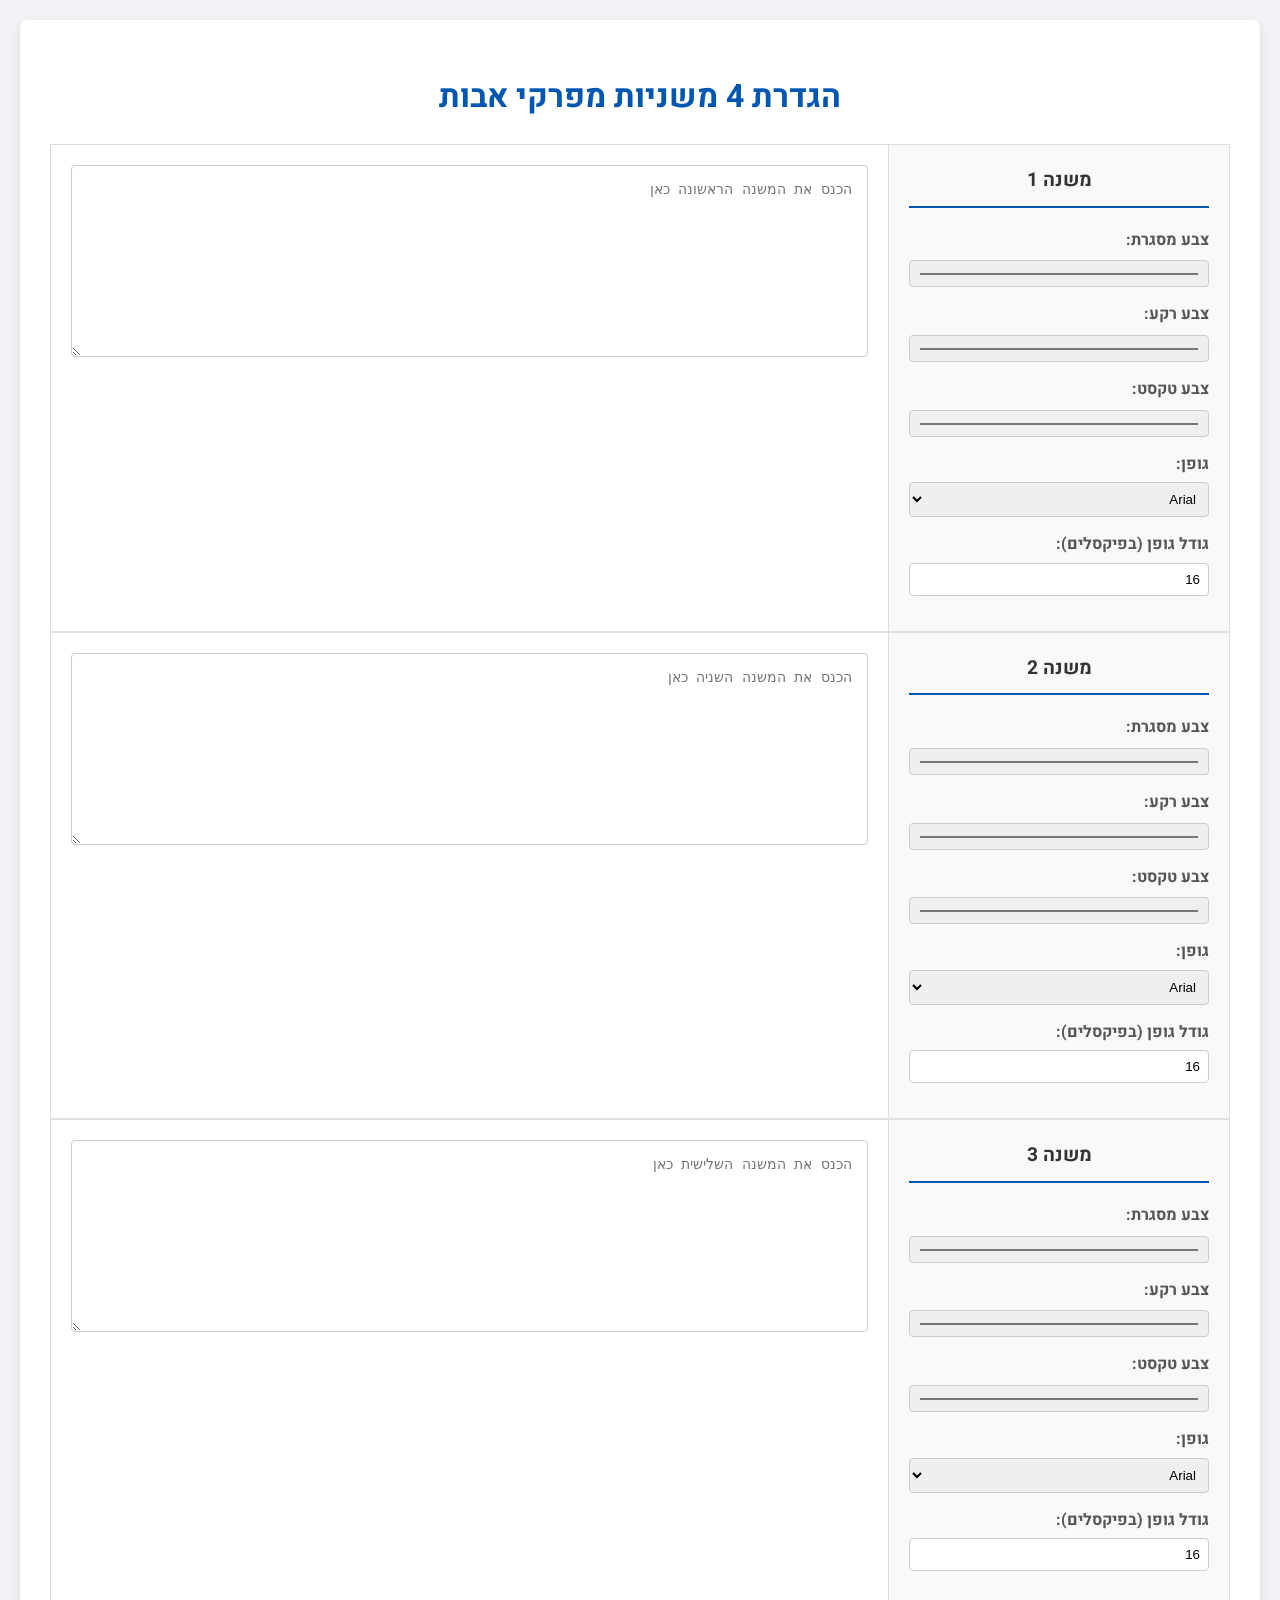
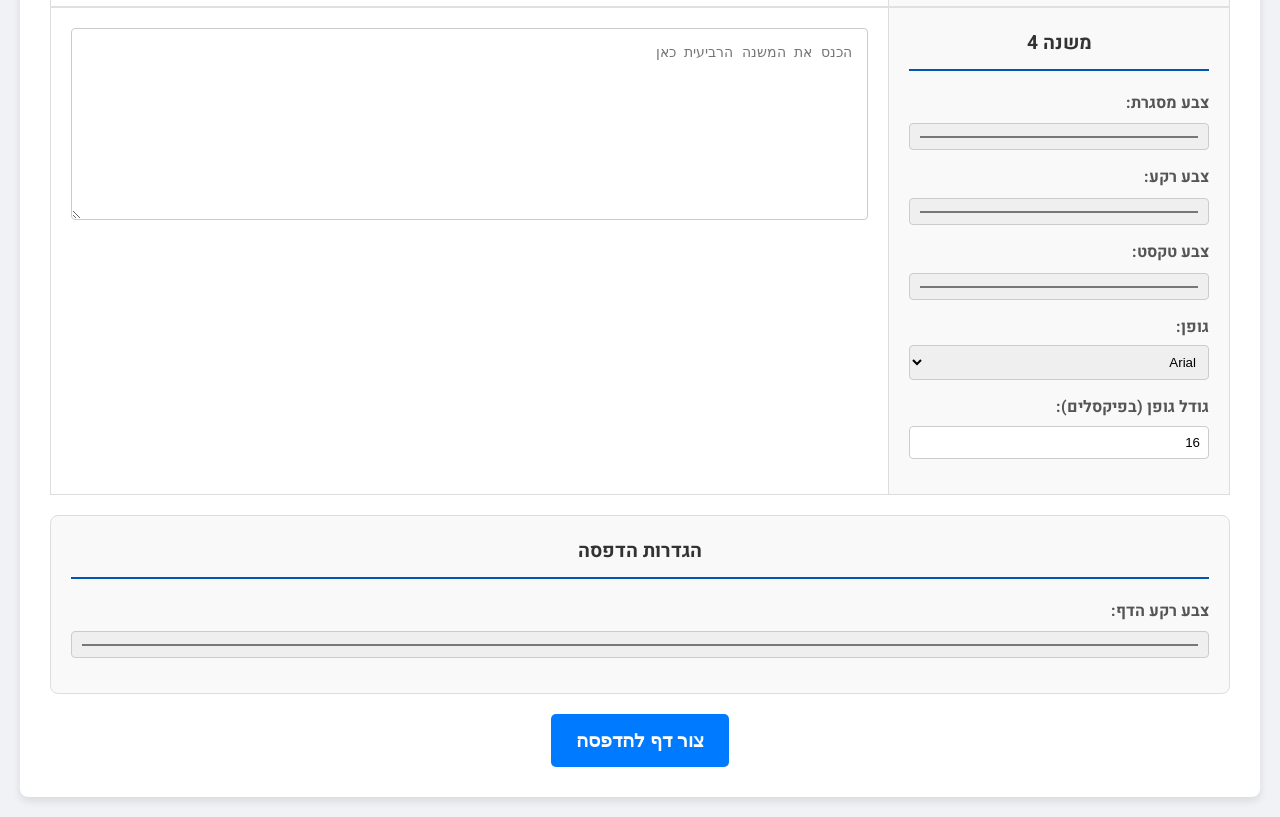
<file: index.html>
<!DOCTYPE html>
<html lang="he" dir="rtl">
<head>
    <meta charset="UTF-8">
    <meta name="viewport" content="width=device-width, initial-scale=1.0">
    <title>הגדרת משניות להדפסה</title>
    <link rel="stylesheet" href="style.css">
    <link rel="preconnect" href="https://fonts.googleapis.com">
    <link rel="preconnect" href="https://fonts.gstatic.com" crossorigin>
    <link href="https://fonts.googleapis.com/css2?family=Frank+Ruhl+Libre&family=Heebo&family=Assistant&family=Suez+One&family=David+Libre&family=Noto+Sans+Hebrew&family=Rubik&family=Alef&family=Miriam+Libre&family=Bellefair&family=Gveret+Levin&family=Shrikhand&family=Tinos&family=Arimo&family=Cousine&display=swap" rel="stylesheet">
</head>
<body>
    <div class="container">
        <h1>הגדרת 4 משניות מפרקי אבות</h1>
        <form id="mishnaForm" class="settings-form">
            <table class="mishna-table">
                <!-- Mishna 1 -->
                <tr>
                    <td class="settings-cell">
                        <h2>משנה 1</h2>
                        <div class="form-group">
                            <label for="mishna1_borderColor">צבע מסגרת:</label>
                            <input type="color" id="mishna1_borderColor" name="mishna1_borderColor" value="#cccccc">
                        </div>
                        <div class="form-group">
                            <label for="mishna1_bgColor">צבע רקע:</label>
                            <input type="color" id="mishna1_bgColor" name="mishna1_bgColor" value="#ffffff">
                        </div>
                        <div class="form-group">
                            <label for="mishna1_textColor">צבע טקסט:</label>
                            <input type="color" id="mishna1_textColor" name="mishna1_textColor" value="#333333">
                        </div>
                        <div class="form-group">
                            <label for="mishna1_fontFamily">גופן:</label>
                            <select id="mishna1_fontFamily" name="mishna1_fontFamily">
                                <option value="Arial">Arial</option>
                                <option value="Frank Ruhl Libre">Frank Ruhl Libre</option>
                                <option value="Heebo">Heebo</option>
                                <option value="Assistant">Assistant</option>
                                <option value="Suez One">Suez One</option>
                                <option value="David Libre">David Libre</option>
                                <option value="Noto Sans Hebrew">Noto Sans Hebrew</option>
                                <option value="Rubik">Rubik</option>
                                <option value="Alef">Alef</option>
                                <option value="Miriam Libre">Miriam Libre</option>
                                <option value="Bellefair">Bellefair</option>
                                <option value="Gveret Levin">Gveret Levin</option>
                                <option value="Shrikhand">Shrikhand</option>
                                <option value="Tinos">Tinos</option>
                                <option value="Arimo">Arimo</option>
                                <option value="Cousine">Cousine</option>
                            </select>
                        </div>
                        <div class="form-group">
                            <label for="mishna1_fontSize">גודל גופן (בפיקסלים):</label>
                            <input type="number" id="mishna1_fontSize" name="mishna1_fontSize" value="16">
                        </div>
                    </td>
                    <td class="textarea-cell">
                        <textarea id="mishna1" name="mishna1" rows="10" placeholder="הכנס את המשנה הראשונה כאן" required></textarea>
                    </td>
                </tr>

                <!-- Mishna 2 -->
                <tr>
                    <td class="settings-cell">
                        <h2>משנה 2</h2>
                        <div class="form-group">
                            <label for="mishna2_borderColor">צבע מסגרת:</label>
                            <input type="color" id="mishna2_borderColor" name="mishna2_borderColor" value="#cccccc">
                        </div>
                        <div class="form-group">
                            <label for="mishna2_bgColor">צבע רקע:</label>
                            <input type="color" id="mishna2_bgColor" name="mishna2_bgColor" value="#ffffff">
                        </div>
                        <div class="form-group">
                            <label for="mishna2_textColor">צבע טקסט:</label>
                            <input type="color" id="mishna2_textColor" name="mishna2_textColor" value="#333333">
                        </div>
                        <div class="form-group">
                            <label for="mishna2_fontFamily">גופן:</label>
                            <select id="mishna2_fontFamily" name="mishna2_fontFamily">
                                <option value="Arial">Arial</option>
                                <option value="Frank Ruhl Libre">Frank Ruhl Libre</option>
                                <option value="Heebo">Heebo</option>
                                <option value="Assistant">Assistant</option>
                                <option value="Suez One">Suez One</option>
                                <option value="David Libre">David Libre</option>
                                <option value="Noto Sans Hebrew">Noto Sans Hebrew</option>
                                <option value="Rubik">Rubik</option>
                                <option value="Alef">Alef</option>
                                <option value="Miriam Libre">Miriam Libre</option>
                                <option value="Bellefair">Bellefair</option>
                                <option value="Gveret Levin">Gveret Levin</option>
                                <option value="Shrikhand">Shrikhand</option>
                                <option value="Tinos">Tinos</option>
                                <option value="Arimo">Arimo</option>
                                <option value="Cousine">Cousine</option>
                            </select>
                        </div>
                        <div class="form-group">
                            <label for="mishna2_fontSize">גודל גופן (בפיקסלים):</label>
                            <input type="number" id="mishna2_fontSize" name="mishna2_fontSize" value="16">
                        </div>
                    </td>
                    <td class="textarea-cell">
                        <textarea id="mishna2" name="mishna2" rows="10" placeholder="הכנס את המשנה השניה כאן" required></textarea>
                    </td>
                </tr>

                <!-- Mishna 3 -->
                <tr>
                    <td class="settings-cell">
                        <h2>משנה 3</h2>
                        <div class="form-group">
                            <label for="mishna3_borderColor">צבע מסגרת:</label>
                            <input type="color" id="mishna3_borderColor" name="mishna3_borderColor" value="#cccccc">
                        </div>
                        <div class="form-group">
                            <label for="mishna3_bgColor">צבע רקע:</label>
                            <input type="color" id="mishna3_bgColor" name="mishna3_bgColor" value="#ffffff">
                        </div>
                        <div class="form-group">
                            <label for="mishna3_textColor">צבע טקסט:</label>
                            <input type="color" id="mishna3_textColor" name="mishna3_textColor" value="#333333">
                        </div>
                        <div class="form-group">
                            <label for="mishna3_fontFamily">גופן:</label>
                            <select id="mishna3_fontFamily" name="mishna3_fontFamily">
                                <option value="Arial">Arial</option>
                                <option value="Frank Ruhl Libre">Frank Ruhl Libre</option>
                                <option value="Heebo">Heebo</option>
                                <option value="Assistant">Assistant</option>
                                <option value="Suez One">Suez One</option>
                                <option value="David Libre">David Libre</option>
                                <option value="Noto Sans Hebrew">Noto Sans Hebrew</option>
                                <option value="Rubik">Rubik</option>
                                <option value="Alef">Alef</option>
                                <option value="Miriam Libre">Miriam Libre</option>
                                <option value="Bellefair">Bellefair</option>
                                <option value="Gveret Levin">Gveret Levin</option>
                                <option value="Shrikhand">Shrikhand</option>
                                <option value="Tinos">Tinos</option>
                                <option value="Arimo">Arimo</option>
                                <option value="Cousine">Cousine</option>
                            </select>
                        </div>
                        <div class="form-group">
                            <label for="mishna3_fontSize">גודל גופן (בפיקסלים):</label>
                            <input type="number" id="mishna3_fontSize" name="mishna3_fontSize" value="16">
                        </div>
                    </td>
                    <td class="textarea-cell">
                        <textarea id="mishna3" name="mishna3" rows="10" placeholder="הכנס את המשנה השלישית כאן" required></textarea>
                    </td>
                </tr>

                <!-- Mishna 4 -->
                <tr>
                    <td class="settings-cell">
                        <h2>משנה 4</h2>
                        <div class="form-group">
                            <label for="mishna4_borderColor">צבע מסגרת:</label>
                            <input type="color" id="mishna4_borderColor" name="mishna4_borderColor" value="#cccccc">
                        </div>
                        <div class="form-group">
                            <label for="mishna4_bgColor">צבע רקע:</label>
                            <input type="color" id="mishna4_bgColor" name="mishna4_bgColor" value="#ffffff">
                        </div>
                        <div class="form-group">
                            <label for="mishna4_textColor">צבע טקסט:</label>
                            <input type="color" id="mishna4_textColor" name="mishna4_textColor" value="#333333">
                        </div>
                        <div class="form-group">
                            <label for="mishna4_fontFamily">גופן:</label>
                            <select id="mishna4_fontFamily" name="mishna4_fontFamily">
                                <option value="Arial">Arial</option>
                                <option value="Frank Ruhl Libre">Frank Ruhl Libre</option>
                                <option value="Heebo">Heebo</option>
                                <option value="Assistant">Assistant</option>
                                <option value="Suez One">Suez One</option>
                                <option value="David Libre">David Libre</option>
                                <option value="Noto Sans Hebrew">Noto Sans Hebrew</option>
                                <option value="Rubik">Rubik</option>
                                <option value="Alef">Alef</option>
                                <option value="Miriam Libre">Miriam Libre</option>
                                <option value="Bellefair">Bellefair</option>
                                <option value="Gveret Levin">Gveret Levin</option>
                                <option value="Shrikhand">Shrikhand</option>
                                <option value="Tinos">Tinos</option>
                                <option value="Arimo">Arimo</option>
                                <option value="Cousine">Cousine</option>
                            </select>
                        </div>
                        <div class="form-group">
                            <label for="mishna4_fontSize">גודל גופן (בפיקסלים):</label>
                            <input type="number" id="mishna4_fontSize" name="mishna4_fontSize" value="16">
                        </div>
                    </td>
                    <td class="textarea-cell">
                        <textarea id="mishna4" name="mishna4" rows="10" placeholder="הכנס את המשנה הרביעית כאן" required></textarea>
                    </td>
                </tr>
            </table>

            <div class="page-settings">
                <h2>הגדרות הדפסה</h2>
                <div class="form-group">
                    <label for="page_bgColor">צבע רקע הדף:</label>
                    <input type="color" id="page_bgColor" name="page_bgColor" value="#ffffff">
                </div>
            </div>

            <button type="submit" class="submit-btn">צור דף להדפסה</button>
        </form>
    </div>
    <script src="script.js"></script>
</body>
</html>
</file>
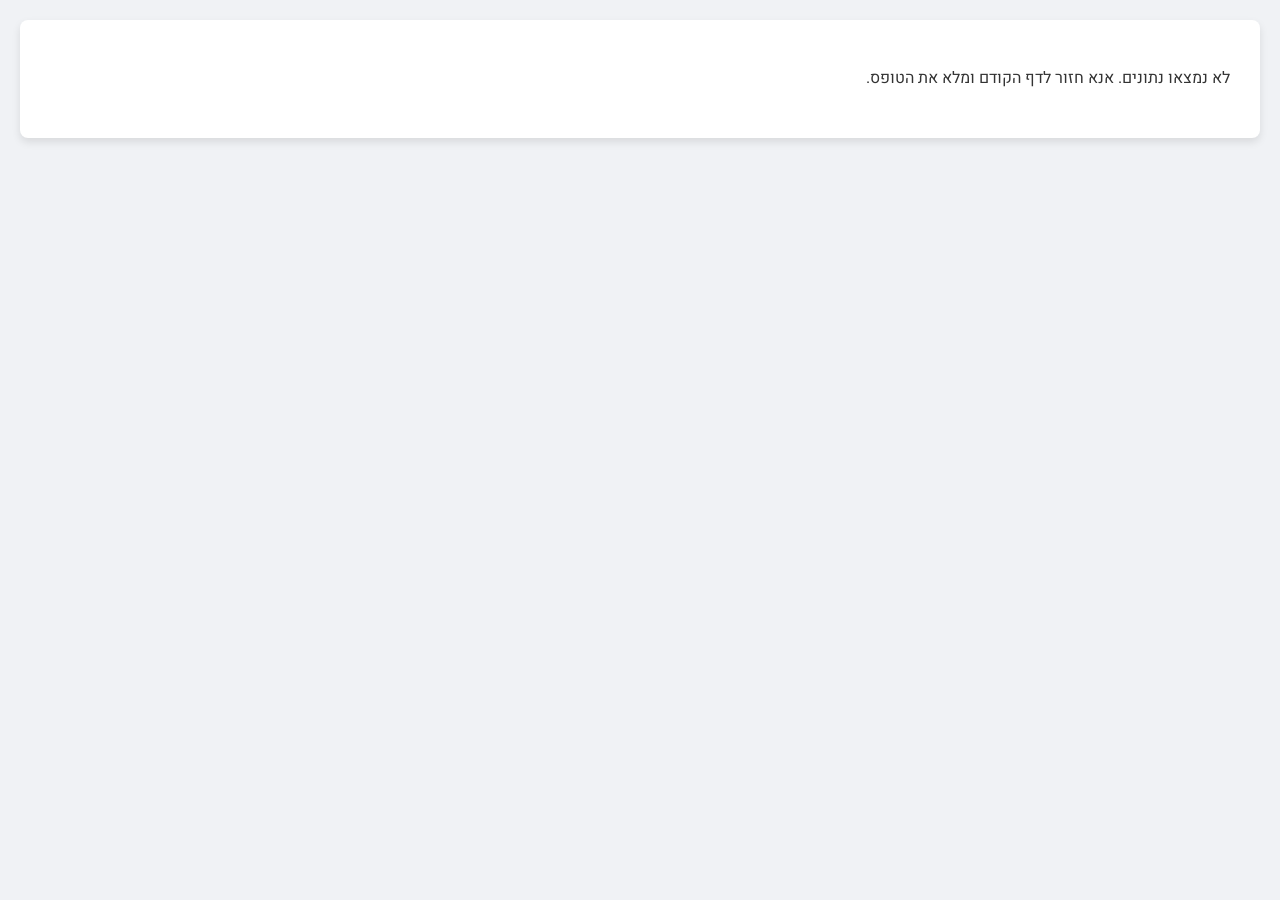
<file: result.html>
<!DOCTYPE html>
<html lang="he" dir="rtl">
<head>
    <meta charset="UTF-8">
    <meta name="viewport" content="width=device-width, initial-scale=1.0">
    <title>הדפסת משניות</title>
    <link rel="stylesheet" href="style.css">
    <link rel="preconnect" href="https://fonts.googleapis.com">
    <link rel="preconnect" href="https://fonts.gstatic.com" crossorigin>
    <link href="https://fonts.googleapis.com/css2?family=Frank+Ruhl+Libre&family=Heebo&family=Assistant&family=Suez+One&family=David+Libre&display=swap" rel="stylesheet">
    <style id="dynamic-styles"></style>
</head>
<body>
    <div class="container" id="result-container">
        <h1>משניות להדפסה</h1>
        <!-- Mishnas will be dynamically inserted here -->
    </div>

    <script>
        document.addEventListener('DOMContentLoaded', () => {
            const mishnaData = JSON.parse(localStorage.getItem('mishnaData'));
            const resultContainer = document.getElementById('result-container');
            const dynamicStyles = document.getElementById('dynamic-styles');

            if (mishnaData) {
                // Apply page background color
                document.body.style.backgroundColor = mishnaData.page_bgColor;

                let styles = '';

                for (let i = 1; i <= 4; i++) {
                    const mishnaPrefix = `mishna${i}`;
                    const mishna = mishnaData[mishnaPrefix];

                    if (mishna && mishna.text) {
                        // Create Mishna container
                        const mishnaDiv = document.createElement('div');
                        mishnaDiv.classList.add('mishna-container');
                        mishnaDiv.id = `mishna-result-${i}`;

                        // Create and style the text element
                        const textP = document.createElement('p');
                        textP.textContent = mishna.text;
                        mishnaDiv.appendChild(textP);

                        // Append the Mishna to the container
                        resultContainer.appendChild(mishnaDiv);

                        // Add dynamic styles for the mishna
                        styles += `
                            #mishna-result-${i} {
                                border: 2px solid ${mishna.borderColor};
                                background-color: ${mishna.bgColor};
                                color: ${mishna.textColor};
                                font-family: '${mishna.fontFamily}', sans-serif;
                                font-size: ${mishna.fontSize}px;
                                padding: 20px;
                                margin-bottom: 20px;
                                border-radius: 8px;
                            }
                        `;
                    }
                }
                dynamicStyles.innerHTML = styles;
            } else {
                resultContainer.innerHTML = '<p>לא נמצאו נתונים. אנא חזור לדף הקודם ומלא את הטופס.</p>';
            }
        });
    </script>
</body>
</html>
</file>
<file: style.css>
body {
    font-family: 'Heebo', sans-serif;
    background-color: #f0f2f5;
    color: #333;
    margin: 0;
    padding: 20px;
    line-height: 1.6;
}

.container {
    max-width: 1200px;
    margin: 0 auto;
    background-color: #fff;
    padding: 30px;
    border-radius: 8px;
    box-shadow: 0 4px 8px rgba(0,0,0,0.1);
}

h1, h2 {
    text-align: center;
    color: #0056b3;
}

.settings-form {
    display: flex;
    flex-direction: column;
}

.mishna-table {
    width: 100%;
    border-collapse: collapse;
    margin-bottom: 20px;
}

.mishna-table, .mishna-table th, .mishna-table td {
    border: 1px solid #ddd;
}

.mishna-table tr {
    border-bottom: 2px solid #e0e0e0;
}

.mishna-table tr:last-child {
    border-bottom: none;
}

.settings-cell {
    width: 300px;
    padding: 20px;
    background-color: #f9f9f9;
    vertical-align: top;
}

.textarea-cell {
    padding: 20px;
    vertical-align: top;
}

.settings-cell h2 {
    margin-top: 0;
    font-size: 1.2em;
    color: #333;
    border-bottom: 2px solid #0056b3;
    padding-bottom: 10px;
    margin-bottom: 20px;
}

.form-group {
    margin-bottom: 15px;
}

.form-group label {
    display: block;
    margin-bottom: 5px;
    font-weight: bold;
    color: #555;
}

.form-group input[type="color"],
.form-group input[type="number"],
.form-group select {
    width: 100%;
    padding: 8px;
    border: 1px solid #ccc;
    border-radius: 4px;
    box-sizing: border-box;
}

textarea {
    width: 100%;
    padding: 15px;
    border-radius: 4px;
    border: 1px solid #ccc;
    font-size: 1.1em;
    box-sizing: border-box;
    resize: vertical;
}

.page-settings {
    background-color: #f9f9f9;
    padding: 20px;
    border-radius: 8px;
    border: 1px solid #ddd;
    margin-bottom: 20px;
}

.page-settings h2 {
     margin-top: 0;
    font-size: 1.2em;
    color: #333;
    border-bottom: 2px solid #0056b3;
    padding-bottom: 10px;
    margin-bottom: 20px;
}

.submit-btn {
    background-color: #007bff;
    color: white;
    padding: 15px 25px;
    border: none;
    border-radius: 5px;
    cursor: pointer;
    font-size: 1.2em;
    font-weight: bold;
    text-transform: uppercase;
    align-self: center;
    transition: background-color 0.3s ease;
}

.submit-btn:hover {
    background-color: #0056b3;
}

/* Result Page Styles */
.mishna-container {
    border: 1px solid black;
    padding: 15px;
    margin: 15px 0;
}
</file>
